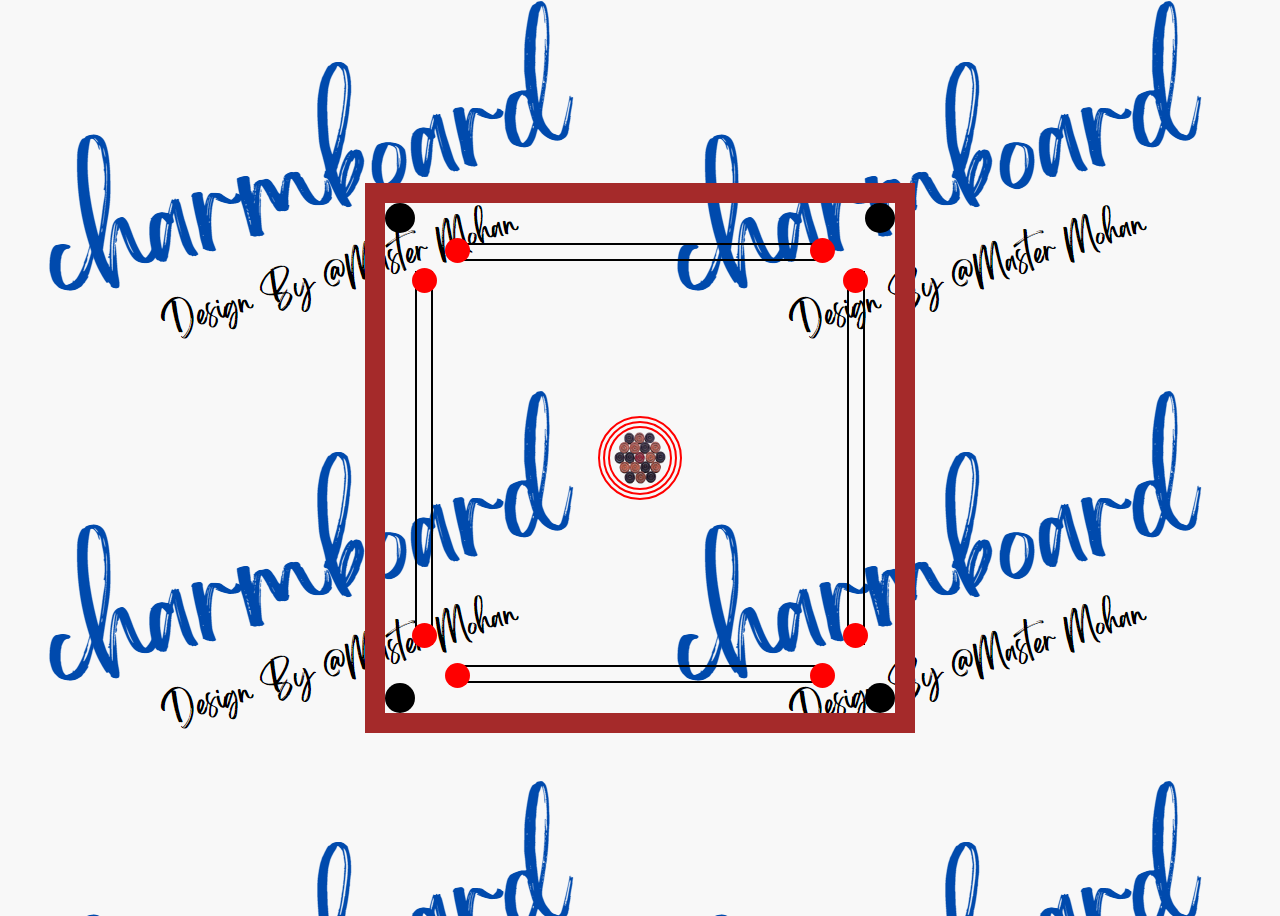
<file: index.html>
<!DOCTYPE html>
<html lang="en">
<head>
    <meta charset="UTF-8">
    <meta name="viewport" content="width=device-width, initial-scale=1.0">
    <title>charmboard Designed By Master Mohan </title>
    <link rel="stylesheet" href="./style.css">
</head>
<body class="bg">
    
    <div class="square">
        <div class="edge-top"></div>
        <div class="edge-bottom"></div>
        <div class="edge-left"></div>
        <div class="edge-right"></div>
        <div class="circle top-left"></div>
        <div class="circle top-right"></div>
        <div class="circle bottom-left"></div>
        <div class="circle bottom-right"></div>
        <div class="edge-top-left"></div>
        <div class="edge-top-right"></div>
        <div class="edge-bottom-left"></div>
        <div class="edge-bottom-right"></div>
        <div class="edge-left-left"></div>
        <div class="edge-left-right"></div>
        <div class="edge-right-left"></div>
        <div class="edge-right-right"></div>
        <div class="medium-circle1"></div>
        <div class="medium-circle2"></div>
        <div class="medium-circle3"></div>
        <img class="coins" src="./coins.png" alt="">
    </div>
</body>
</html>
</file>
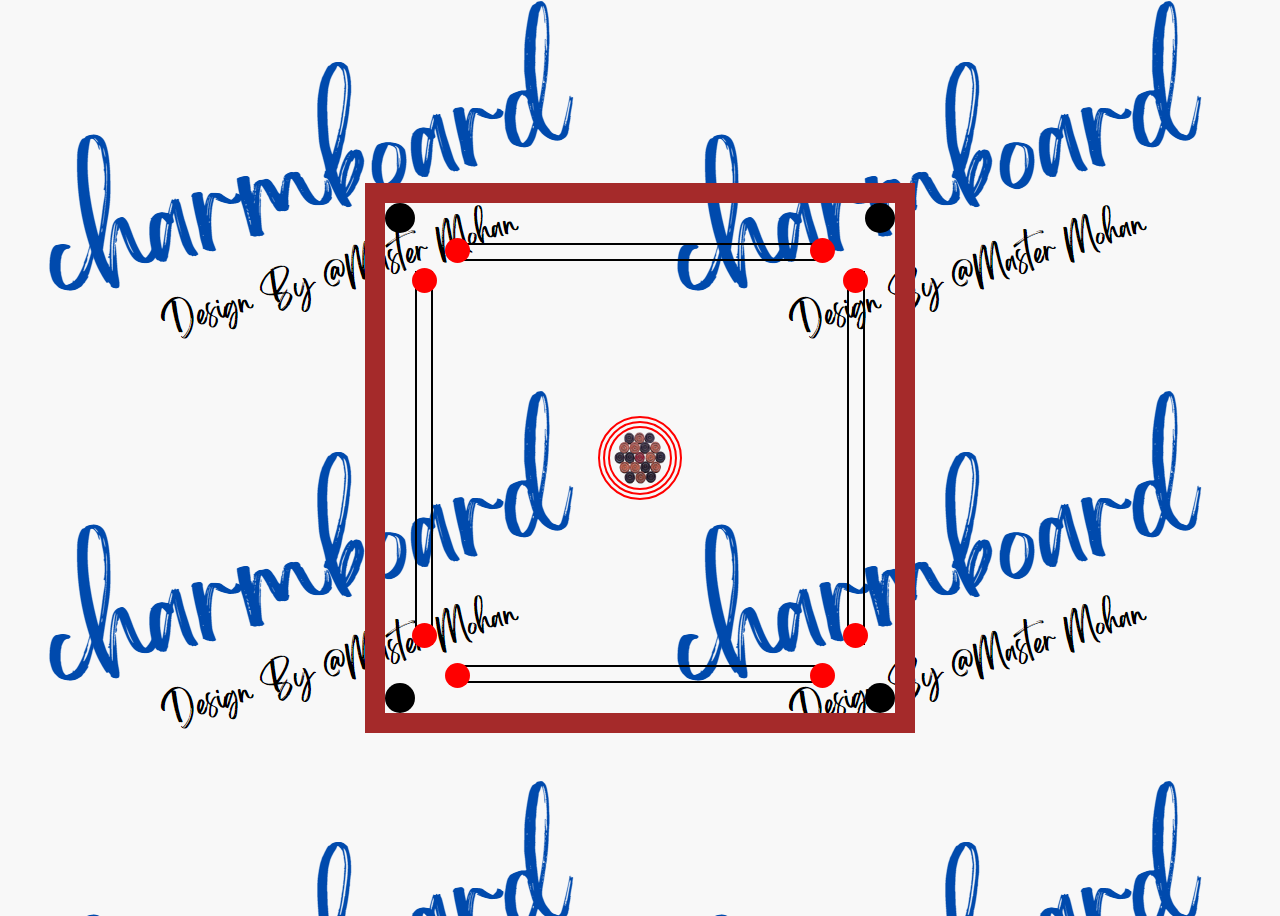
<file: carmbord.html>
<!DOCTYPE html>
<html lang="en">
<head>
    <meta charset="UTF-8">
    <meta name="viewport" content="width=device-width, initial-scale=1.0">
    <title>Square with Edges</title>
    <link rel="stylesheet" href="./style.css">
</head>
<body class="bg">
    
    <div class="square">
        <div class="edge-top"></div>
        <div class="edge-bottom"></div>
        <div class="edge-left"></div>
        <div class="edge-right"></div>
        <div class="circle top-left"></div>
        <div class="circle top-right"></div>
        <div class="circle bottom-left"></div>
        <div class="circle bottom-right"></div>
        <div class="edge-top-left"></div>
        <div class="edge-top-right"></div>
        <div class="edge-bottom-left"></div>
        <div class="edge-bottom-right"></div>
        <div class="edge-left-left"></div>
        <div class="edge-left-right"></div>
        <div class="edge-right-left"></div>
        <div class="edge-right-right"></div>
        <div class="medium-circle1"></div>
        <div class="medium-circle2"></div>
        <div class="medium-circle3"></div>
        <img class="coins" src="./coins.png" alt="">
    </div>
</body>
</html>
</file>
<file: style.css>
body {
    background-color: #F4F4F4;
    height: 100vh;
    display: flex;
    justify-content: center;
    align-items: center;
}
.bg
 {
     background-image: url(./cherm.png);
 }

.square {
/*     background-color: #ffffff; */
    position: relative;
    border: 20px solid #A52A2A;
    padding: 30px;
    width: 50vh;
    height: 50vh;
}

.edge-top,
.edge-bottom,
.edge-left,
.edge-right {
    position: absolute;
    border: 2px solid black;
}

.edge-top {
    width: calc(100% - 140px);
    height: 14px;
    left: 50%;
    transform: translateX(-50%) translateY(40px);
}

.edge-bottom {
    width: calc(100% - 140px);
    height: 14px;
    left: 50%;
    transform: translateX(-50%) translateY(-30px);
}

.edge-left {
    width: 14px;
    height: calc(100% - 140px);
    top: 50%;
    transform: translateY(-50%) translateX(30px);
}

.edge-right {
    width: 14px;
    height: calc(100% - 140px);
    top: 50%;
    transform: translateY(-50%) translateX(-30px);
}

.edge-top{
    top: 0;
    transform-origin: top center;
}
 .edge-bottom {
    bottom: 0;
    transform-origin: bottom center;
}

.edge-left{
    left: 0;
    transform-origin: left center;
}
 .edge-right {
    right: 0;
    transform-origin: right center;
}

.circle {
    width: 30px;
    height: 30px;
    background-color: #000000;
    border-radius: 50%;
    position: absolute;
}

.medium-circle1 {
    width: 60px;
    height: 60px;
    border: 2px solid red;
    border-radius: 50%;
    position: absolute;
    top: 50%;
    left: 50%;
    transform: translate(-50%, -50%);
}

.medium-circle2 {
    width: 70px;
    height: 70px;
    border: 2px solid red;
    border-radius: 50%;
    position: absolute;
    top: 50%;
    left: 50%;
    transform: translate(-50%, -50%);
}

.medium-circle3 {
    width: 80px;
    height: 80px;
    border: 2px solid red;
    border-radius: 50%;
    position: absolute;
    top: 50%;
    left: 50%;
    transform: translate(-50%, -50%);
}

.top-left {
    top: 0;
    left: 0;
}

.top-right {
    top: 0;
    right: 0;
}

.bottom-left {
    bottom: 0;
    left: 0;
}

.bottom-right {
    bottom: 0;
    right: 0;
}

.edge-left-left {
    width: 25px;
    height: 25px;
    background-color: red;
    border-radius: 50%;
    margin-left: 42px;
    position: absolute;
    top: -15px;
    left: -15px;
    margin-top: 80px;
}

.edge-left-right {
    width: 25px;
    height: 25px;
    background-color: red;
    border-radius: 50%;
    margin-right: 42px;
    position: absolute;
    top: -15px;
    right: -15px;
    margin-top: 80px;
}

.edge-right-left {
    width: 25px;
    height: 25px;
    background-color: red;
    border-radius: 50%;
    margin-left: 42px;
    position: absolute;
    bottom: -15px;
    left: -15px;
    margin-bottom: 80px;
}

.edge-right-right {
    width: 25px;
    height: 25px;
    background-color: red;
    border-radius: 50%;
    margin-right: 42px;
    position: absolute;
    bottom: -15px;
    right: -15px;
    margin-bottom: 80px;
}

.edge-top-left {
    width: 25px;
    height: 25px;
    background-color: red;
    border-radius: 50%;
    margin-left: 75px;
    position: absolute;
    top: -15px;
    left: -15px;
    margin-top: 50px;
}

.edge-top-right {
    width: 25px;
    height: 25px;
    background-color: red;
    border-radius: 50%;
    margin-right: 75px;
    position: absolute;
    top: -15px;
    right: -15px;
    margin-top: 50px;
}

.edge-bottom-left {
    width: 25px;
    height: 25px;
    background-color: red;
    border-radius: 50%;
    margin-left: 75px;
    position: absolute;
    bottom: -15px;
    left: -15px;
    margin-bottom: 40px;
}

.edge-bottom-right {
    width: 25px;
    height: 25px;
    background-color: red;
    border-radius: 50%;
    margin-right: 75px;
    position: absolute;
    bottom: -15px;
    right: -15px;
    margin-bottom: 40px;
}

.coins {
    position: absolute;
    top: 50%;
    left: 50%;
    transform: translate(-50%, -50%);
    width: 10%;
    height: 10%;
}
</file>
